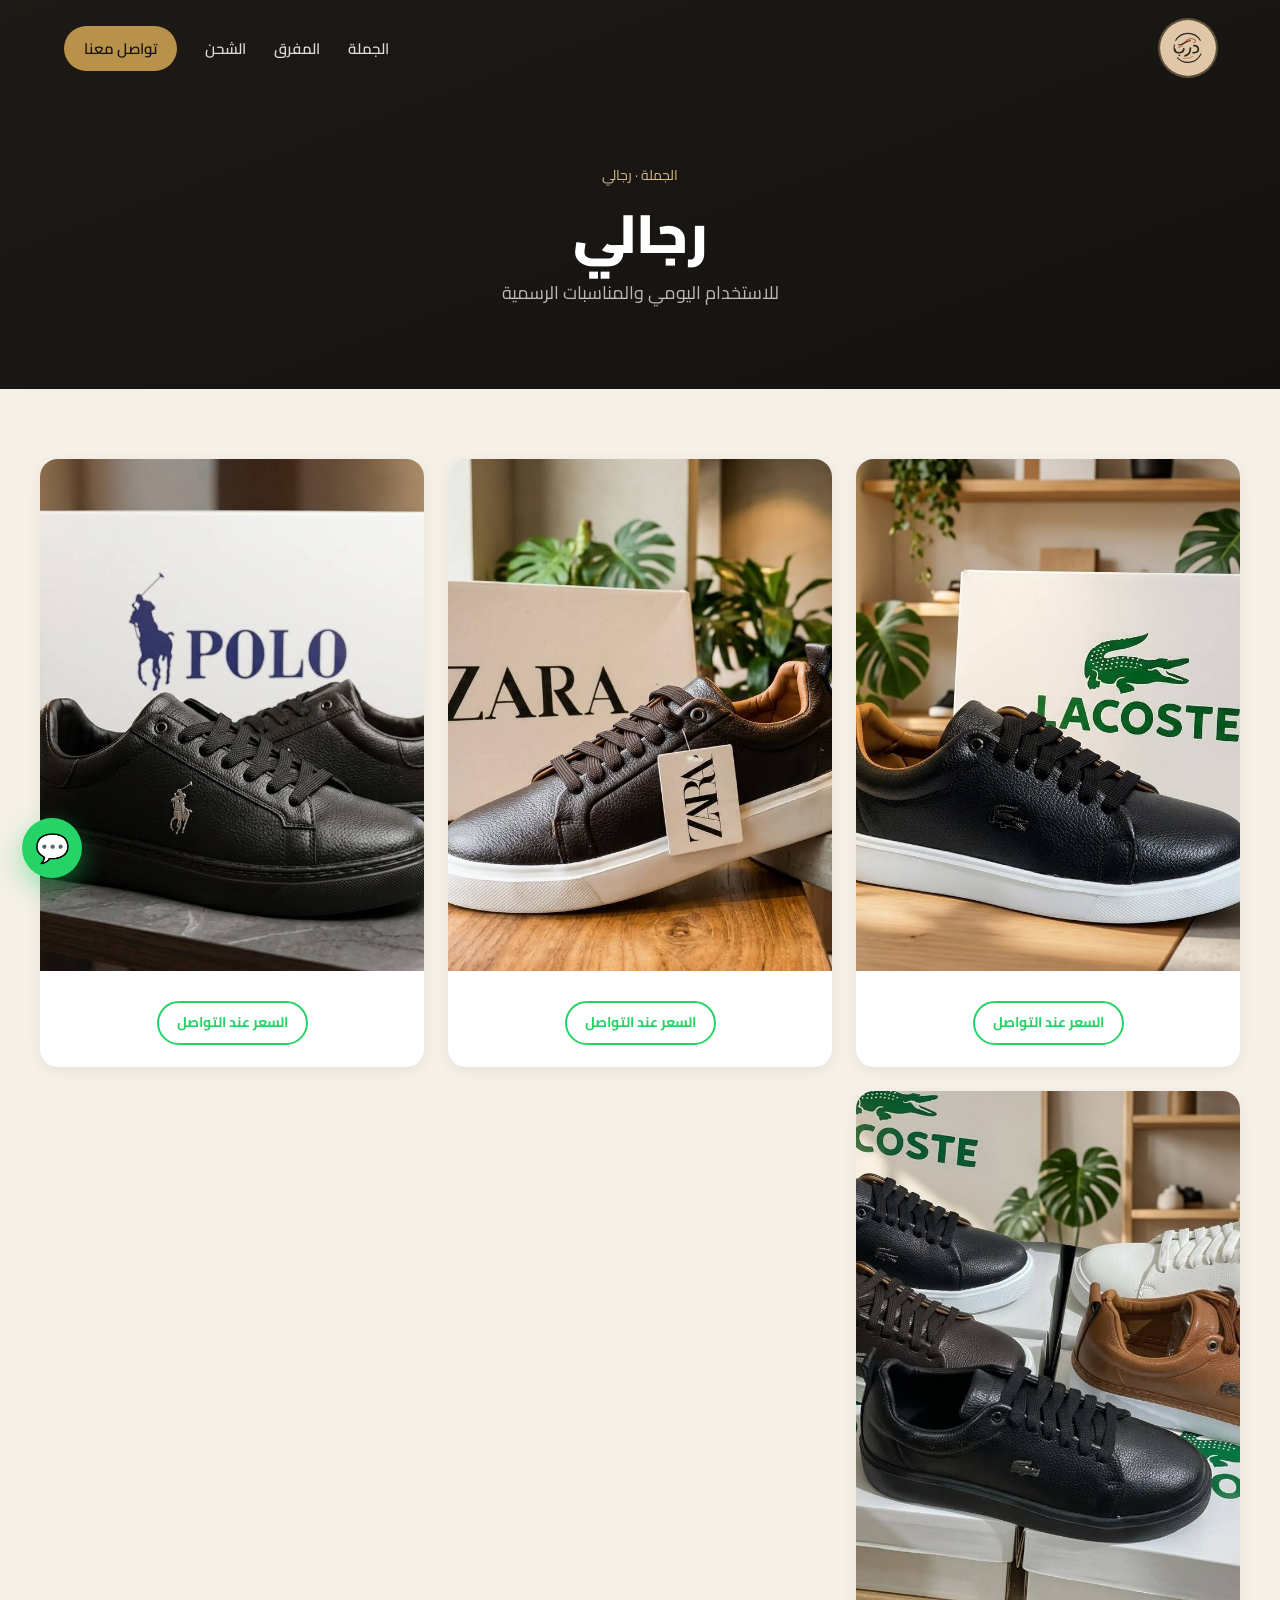
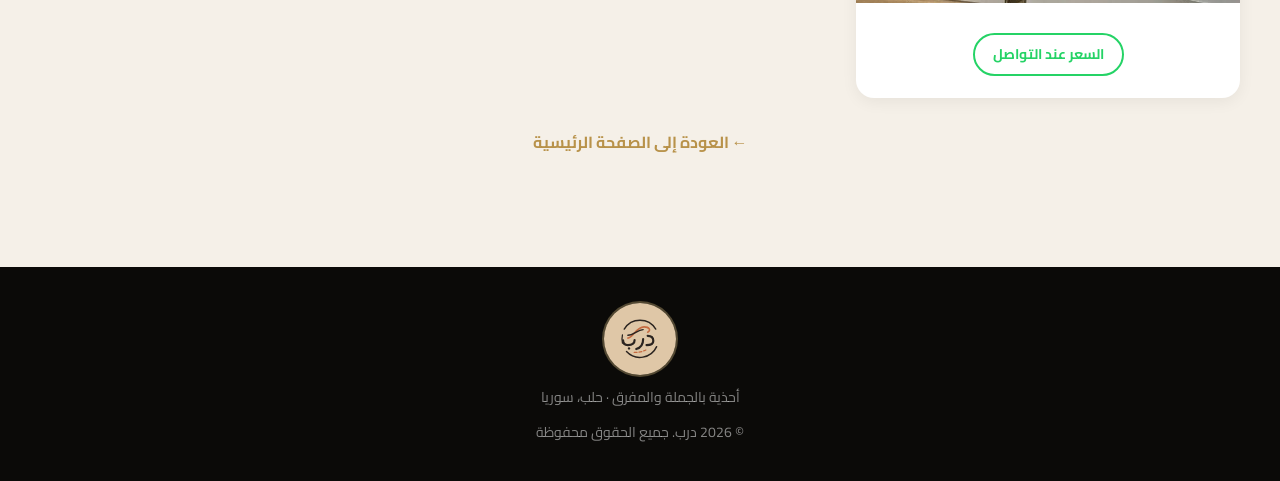
<file: category.html>
<!DOCTYPE html>
<html lang="ar" dir="rtl">
<head>
<meta charset="UTF-8">
<meta name="viewport" content="width=device-width, initial-scale=1.0">
<title>درب | الأقسام</title>
<meta name="description" content="تصفحوا موديلات درب بالجملة والمفرق في حلب.">
<meta name="robots" content="index, follow">
<meta name="theme-color" content="#14120f">
<link rel="preconnect" href="https://fonts.googleapis.com">
<link rel="preconnect" href="https://fonts.gstatic.com" crossorigin>
<link href="https://fonts.googleapis.com/css2?family=Cairo:wght@300;400;600;700;900&display=swap" rel="stylesheet">
<link rel="icon" type="image/svg+xml" href="images/logo-sand.svg">
<link rel="stylesheet" href="style.css">
</head>
<body>

<header id="top">
  <div class="nav">
    <a href="index.html" class="logo"><img class="logo-img" src="images/logo-sand.svg" alt="درب"></a>
    <nav class="nav-links">
      <a href="index.html#wholesale">الجملة</a>
      <a href="index.html#retail">المفرق</a>
      <a href="index.html#shipping">الشحن</a>
      <a href="index.html#contact" class="nav-cta">تواصل معنا</a>
    </nav>
  </div>
</header>

<section class="cat-hero">
  <div class="wrap">
    <span class="crumb" id="crumb"></span>
    <h1 id="cat-title">تحميل...</h1>
    <p id="cat-desc"></p>
  </div>
</section>

<section style="padding-top:70px">
  <div class="wrap">
    <div class="products" id="items"></div>
    <p style="text-align:center;margin-top:30px"><a href="index.html" style="color:var(--gold);font-weight:700">← العودة إلى الصفحة الرئيسية</a></p>
  </div>
</section>

<footer>
  <div class="logo"><img class="logo-img" src="images/logo-sand.svg" alt="درب"></div>
  <p>أحذية بالجملة والمفرق · حلب، سوريا</p>
  <p style="margin-top:10px">© 2026 درب. جميع الحقوق محفوظة</p>
</footer>

<a class="float-wa" id="float-wa" href="#" target="_blank" rel="noopener" aria-label="واتساب">💬</a>

<script src="catalog.js"></script>
<script>
  const params = new URLSearchParams(location.search);
  const section = params.get('s') === 'retail' ? 'retail' : 'wholesale';
  const index = parseInt(params.get('c'), 10) || 0;
  const label = section === 'retail' ? 'المفرق' : 'الجملة';
  const cat = (CATALOG[section] || [])[index];

  document.getElementById('float-wa').href = waLink();

  if (!cat) {
    document.getElementById('cat-title').textContent = 'القسم غير موجود';
    document.getElementById('cat-desc').textContent = 'يمكنكم العودة إلى الصفحة الرئيسية لاختيار قسم آخر.';
  } else {
    document.title = 'درب | ' + cat.name + ' ' + label;
    document.getElementById('crumb').textContent = label + ' · ' + cat.name;
    document.getElementById('cat-title').textContent = cat.name;
    document.getElementById('cat-desc').textContent = cat.desc;

    const wrap = document.getElementById('items');
    cat.items.forEach((item, i) => {
      const card = document.createElement('div');
      card.className = 'product reveal' + (i % 3 === 1 ? ' d1' : i % 3 === 2 ? ' d2' : '');

      const link = document.createElement('a');
      link.className = 'pimg';
      link.href = 'model.html?s=' + section + '&c=' + index + '&m=' + i;
      link.appendChild(makeImg(item.photos[0], cat.name, 'صورة قريباً'));
      card.appendChild(link);

      const body = document.createElement('div');
      body.className = 'pbody';
      const price = document.createElement('a');
      const hasPrice = !!item.price;
      price.className = 'ask-btn';
      price.href = waLink(priceMsg(item.photos[0]));
      price.target = '_blank';
      price.rel = 'noopener';
      price.textContent = hasPrice ? item.price : 'السعر عند التواصل';
      body.appendChild(price);
      card.appendChild(body);
      wrap.appendChild(card);
    });
  }

  const io = new IntersectionObserver(entries => {
    entries.forEach(en => {
      if (en.isIntersecting) { en.target.classList.add('in'); io.unobserve(en.target); }
    });
  }, { threshold: 0.12 });
  document.querySelectorAll('.reveal').forEach(el => io.observe(el));

  const header = document.querySelector('header');
  window.addEventListener('scroll', () => header.classList.toggle('scrolled', window.scrollY > 40));
</script>
</body>
</html>
</file>
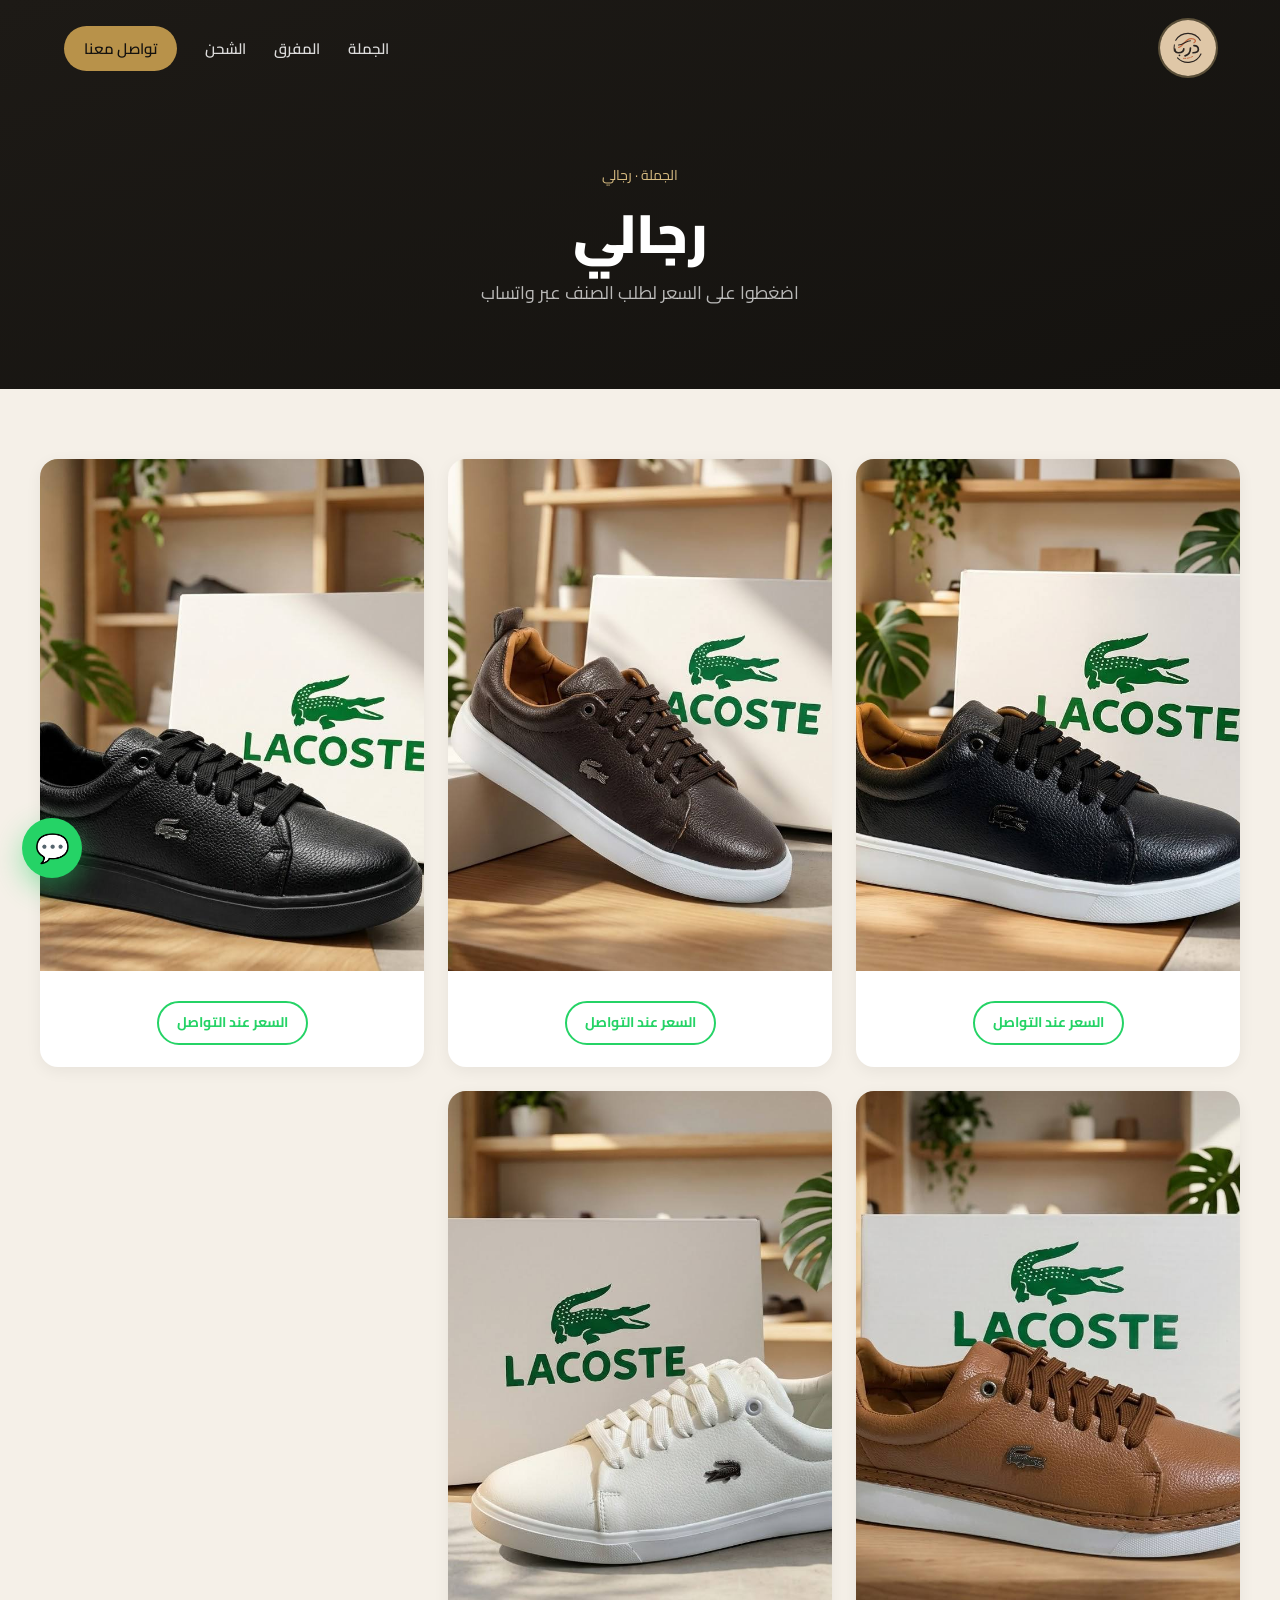
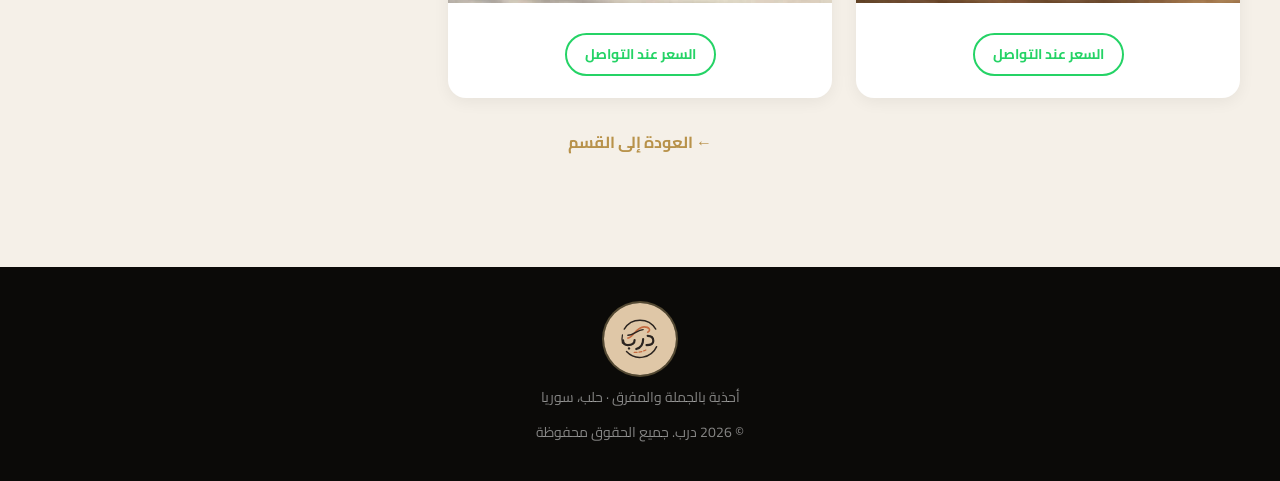
<file: model.html>
<!DOCTYPE html>
<html lang="ar" dir="rtl">
<head>
<meta charset="UTF-8">
<meta name="viewport" content="width=device-width, initial-scale=1.0">
<title>درب | الصنف</title>
<meta name="robots" content="index, follow">
<meta name="theme-color" content="#14120f">
<link rel="preconnect" href="https://fonts.googleapis.com">
<link rel="preconnect" href="https://fonts.gstatic.com" crossorigin>
<link href="https://fonts.googleapis.com/css2?family=Cairo:wght@300;400;600;700;900&display=swap" rel="stylesheet">
<link rel="icon" type="image/svg+xml" href="images/logo-sand.svg">
<link rel="stylesheet" href="style.css">
</head>
<body>

<header id="top">
  <div class="nav">
    <a href="index.html" class="logo"><img class="logo-img" src="images/logo-sand.svg" alt="درب"></a>
    <nav class="nav-links">
      <a href="index.html#wholesale">الجملة</a>
      <a href="index.html#retail">المفرق</a>
      <a href="index.html#shipping">الشحن</a>
      <a href="index.html#contact" class="nav-cta">تواصل معنا</a>
    </nav>
  </div>
</header>

<section class="cat-hero">
  <div class="wrap">
    <span class="crumb" id="crumb"></span>
    <h1 id="m-title">تحميل...</h1>
    <p id="m-sub">اضغطوا على السعر لطلب الصنف عبر واتساب</p>
  </div>
</section>

<section style="padding-top:70px">
  <div class="wrap">
    <div class="products" id="photos"></div>
    <p style="text-align:center;margin-top:30px"><a id="back" href="index.html" style="color:var(--gold);font-weight:700">← العودة إلى القسم</a></p>
  </div>
</section>

<footer>
  <div class="logo"><img class="logo-img" src="images/logo-sand.svg" alt="درب"></div>
  <p>أحذية بالجملة والمفرق · حلب، سوريا</p>
  <p style="margin-top:10px">© 2026 درب. جميع الحقوق محفوظة</p>
</footer>

<a class="float-wa" id="float-wa" href="#" target="_blank" rel="noopener" aria-label="واتساب">💬</a>

<script src="catalog.js"></script>
<script>
  const params = new URLSearchParams(location.search);
  const section = params.get('s') === 'retail' ? 'retail' : 'wholesale';
  const index = parseInt(params.get('c'), 10) || 0;
  const mi = parseInt(params.get('m'), 10) || 0;
  const label = section === 'retail' ? 'المفرق' : 'الجملة';
  const cat = (CATALOG[section] || [])[index];
  const item = cat ? cat.items[mi] : null;

  document.getElementById('float-wa').href = waLink();

  if (!item) {
    document.getElementById('m-title').textContent = 'الصنف غير موجود';
    document.getElementById('m-sub').textContent = 'يمكنكم العودة إلى الصفحة الرئيسية.';
  } else {
    document.title = 'درب | ' + cat.name + ' ' + label;
    document.getElementById('crumb').textContent = label + ' · ' + cat.name;
    document.getElementById('m-title').textContent = cat.name;
    document.getElementById('back').href = 'category.html?s=' + section + '&c=' + index;

    const wrap = document.getElementById('photos');
    item.photos.forEach((src, p) => {
      const card = document.createElement('div');
      card.className = 'product reveal' + (p % 3 === 1 ? ' d1' : p % 3 === 2 ? ' d2' : '');

      const pimg = document.createElement('div');
      pimg.className = 'pimg';
      pimg.appendChild(makeImg(src, cat.name, 'صورة قريباً'));
      card.appendChild(pimg);

      const body = document.createElement('div');
      body.className = 'pbody';
      const price = document.createElement('a');
      price.className = 'ask-btn';
      price.href = waLink(priceMsg(src));
      price.target = '_blank';
      price.rel = 'noopener';
      price.textContent = item.price || 'السعر عند التواصل';
      body.appendChild(price);
      card.appendChild(body);
      wrap.appendChild(card);
    });
  }

  const io = new IntersectionObserver(entries => {
    entries.forEach(en => {
      if (en.isIntersecting) { en.target.classList.add('in'); io.unobserve(en.target); }
    });
  }, { threshold: 0.12 });
  document.querySelectorAll('.reveal').forEach(el => io.observe(el));

  const header = document.querySelector('header');
  window.addEventListener('scroll', () => header.classList.toggle('scrolled', window.scrollY > 40));
</script>
</body>
</html>
</file>
<file: style.css>
:root {
  --ink: #14120f;
  --ink-soft: #2a2622;
  --paper: #f5f0e8;
  --paper-2: #ebe4d6;
  --gold: #b8924a;
  --gold-soft: #d9bd82;
  --muted: #7d766b;
  --wa: #25d366;
  --radius: 18px;
  --ease: cubic-bezier(.2,.7,.2,1);
}
* { box-sizing: border-box; margin: 0; padding: 0; }
html { scroll-behavior: smooth; }
body {
  font-family: "Cairo", "Segoe UI", Tahoma, sans-serif;
  background: var(--paper);
  color: var(--ink);
  line-height: 1.8;
  -webkit-font-smoothing: antialiased;
  overflow-x: hidden;
}
a { color: inherit; text-decoration: none; }
img { display: block; max-width: 100%; }
section { padding: 110px 24px; }
.wrap { max-width: 1200px; margin: auto; }

/* ---------- Header ---------- */
header { position: fixed; inset: 0 0 auto 0; z-index: 50; transition: background .3s, box-shadow .3s; }
header.scrolled { background: rgba(20,18,15,.92); backdrop-filter: blur(10px); box-shadow: 0 1px 0 rgba(255,255,255,.06); }
.nav { max-width: 1200px; margin: auto; padding: 20px 24px; display: flex; align-items: center; justify-content: space-between; color: #fff; }
.logo { font-size: 30px; font-weight: 900; letter-spacing: 2px; }
.logo i { font-style: normal; color: var(--gold-soft); }
.nav-links { display: flex; align-items: center; gap: 28px; font-size: 15px; font-weight: 600; }
.nav-links a { opacity: .85; transition: opacity .2s, color .2s; }
.nav-links a:hover { opacity: 1; color: var(--gold-soft); }
.nav-cta { background: var(--gold); color: var(--ink) !important; padding: 9px 20px; border-radius: 40px; opacity: 1 !important; }

/* ---------- Buttons ---------- */
.btns { display: flex; gap: 14px; flex-wrap: wrap; }
.btn {
  display: inline-flex; align-items: center; gap: 8px; padding: 15px 30px; border-radius: 50px;
  font-weight: 700; font-size: 16px; border: 0; cursor: pointer;
  transition: transform .25s var(--ease), box-shadow .25s, background .25s, color .25s;
}
.btn:hover { transform: translateY(-3px); }
.btn-gold { background: var(--gold); color: var(--ink); box-shadow: 0 10px 30px rgba(184,146,74,.35); position: relative; overflow: hidden; }
.btn-gold::after {
  content: ""; position: absolute; top: 0; left: -75%; width: 50%; height: 100%;
  background: linear-gradient(120deg, transparent, rgba(255,255,255,.5), transparent);
  animation: shine 3.5s infinite;
}
@keyframes shine { 0%,60% { left: -75%; } 100% { left: 130%; } }
.btn-gold:hover { background: var(--gold-soft); }
.btn-ghost { border: 1.5px solid rgba(255,255,255,.35); color: #fff; background: transparent; }
.btn-ghost:hover { border-color: var(--gold-soft); color: var(--gold-soft); }
.btn-wa { background: var(--wa); color: #fff; }

/* ---------- Hero ---------- */
.hero {
  min-height: 100vh;
  background:
    radial-gradient(circle at 80% 20%, rgba(184,146,74,.35), transparent 45%),
    radial-gradient(circle at 10% 90%, rgba(184,146,74,.2), transparent 40%),
    linear-gradient(160deg, #1d1a16 0%, var(--ink) 100%);
  color: #fff;
  display: flex; align-items: center;
  padding: 140px 24px 100px;
  position: relative; overflow: hidden;
}
.hero::before {
  content: ""; position: absolute; width: 520px; height: 520px; border-radius: 50%;
  border: 1px solid rgba(217,189,130,.12); top: -180px; left: -160px;
  animation: spin 40s linear infinite;
}
@keyframes spin { to { transform: rotate(360deg); } }
.hero-inner {
  max-width: 1200px; margin: auto; width: 100%;
  display: grid; grid-template-columns: 1.1fr .9fr; gap: 60px; align-items: center;
  position: relative; z-index: 1;
}
.eyebrow {
  display: inline-block; color: var(--gold-soft); font-size: 14px; letter-spacing: 3px;
  text-transform: uppercase; border: 1px solid rgba(217,189,130,.4);
  padding: 6px 16px; border-radius: 40px; margin-bottom: 26px;
}
.hero h1 { font-size: 64px; line-height: 1.25; font-weight: 900; margin-bottom: 22px; }
.hero h1 em { font-style: normal; color: var(--gold-soft); }
.hero p { font-size: 18px; opacity: .8; max-width: 520px; margin-bottom: 40px; }

/* Emblem (replaces the old box) */
.emblem { position: relative; width: 360px; height: 360px; margin: auto; }
.ring { position: absolute; border-radius: 50%; }
.ring.r1 { inset: 0; border: 1px dashed rgba(217,189,130,.45); animation: spin 28s linear infinite; }
.ring.r2 { inset: 42px; border: 1px solid rgba(217,189,130,.25); animation: spin 18s linear infinite reverse; }
.ring.r2::after {
  content: ""; position: absolute; top: -5px; left: 50%; width: 10px; height: 10px; margin-left: -5px;
  border-radius: 50%; background: var(--gold-soft); box-shadow: 0 0 14px var(--gold-soft);
}
.core {
  position: absolute; inset: 92px; border-radius: 50%;
  background: radial-gradient(circle at 35% 30%, #4a3f32, #1a1714 70%);
  border: 1px solid rgba(217,189,130,.35);
  display: flex; align-items: center; justify-content: center;
  font-size: 58px; font-weight: 900; color: var(--gold-soft);
  box-shadow: 0 0 60px rgba(184,146,74,.35);
  animation: breathe 4s ease-in-out infinite;
}
.core span { color: #fff; }
@keyframes breathe {
  0%,100% { box-shadow: 0 0 40px rgba(184,146,74,.25); transform: scale(1); }
  50% { box-shadow: 0 0 80px rgba(184,146,74,.5); transform: scale(1.03); }
}
.chip {
  position: absolute; background: rgba(20,18,15,.85); backdrop-filter: blur(6px);
  border: 1px solid rgba(217,189,130,.35); color: #fff;
  padding: 8px 18px; border-radius: 30px; font-size: 14px; font-weight: 700; white-space: nowrap;
  animation: float 6s ease-in-out infinite;
}
.chip.c1 { top: 4px; right: 40px; }
.chip.c2 { top: 90px; left: -10px; animation-delay: -1.5s; }
.chip.c3 { bottom: 90px; right: -14px; animation-delay: -3s; }
.chip.c4 { bottom: 6px; left: 50px; animation-delay: -4.5s; }
@keyframes float { 0%,100% { transform: translateY(0); } 50% { transform: translateY(-10px); } }

/* ---------- Marquee ---------- */
.marquee { background: var(--gold); color: var(--ink); padding: 16px 0; overflow: hidden; white-space: nowrap; font-weight: 700; font-size: 18px; letter-spacing: 2px; }
.marquee-track { display: inline-block; animation: slide 28s linear infinite; }
.marquee-track span { margin: 0 28px; }
@keyframes slide { from { transform: translateX(0); } to { transform: translateX(-50%); } }

/* ---------- Heads ---------- */
.head { text-align: center; margin-bottom: 60px; }
.kicker { color: var(--gold); font-size: 14px; letter-spacing: 3px; font-weight: 700; text-transform: uppercase; margin-bottom: 10px; display: block; }
.head h2 { font-size: 44px; font-weight: 900; line-height: 1.3; }
.head p { color: var(--muted); font-size: 17px; margin-top: 10px; }
.dark { background: var(--ink); color: #fff; }
.dark .head h2 { color: #fff; }
.dark .head p { color: rgba(255,255,255,.6); }

/* ---------- Choice ---------- */
.choice { display: grid; grid-template-columns: 1fr 1fr; gap: 24px; }
.choice-card {
  position: relative; border-radius: 26px; padding: 56px 44px; min-height: 340px;
  display: flex; flex-direction: column; justify-content: flex-end; overflow: hidden;
  transition: transform .35s var(--ease), box-shadow .35s;
}
.choice-card:hover { transform: translateY(-6px); box-shadow: 0 24px 50px rgba(0,0,0,.18); }
.choice-card .num { position: absolute; top: 24px; left: 32px; font-size: 130px; font-weight: 900; opacity: .08; line-height: 1; }
.choice-card .tag { font-size: 13px; letter-spacing: 2px; font-weight: 700; margin-bottom: 10px; }
.choice-card h3 { font-size: 40px; font-weight: 900; margin-bottom: 10px; }
.choice-card p { font-size: 16px; opacity: .85; margin-bottom: 24px; max-width: 420px; }
.choice-card .arrow {
  display: inline-flex; align-items: center; gap: 8px; font-weight: 700;
  background: #fff; color: var(--ink); padding: 10px 22px; border-radius: 30px; align-self: flex-start;
  transition: gap .25s;
}
.choice-card:hover .arrow { gap: 14px; }
.choice-wh { background: linear-gradient(140deg, #1f2a2a, var(--ink)); color: #fff; border: 1px solid rgba(217,189,130,.2); }
.choice-wh .tag { color: var(--gold-soft); }
.choice-rt { background: linear-gradient(140deg, var(--gold-soft), var(--gold)); color: var(--ink); }
.choice-rt .arrow { background: var(--ink); color: #fff; }
.choice-rt .num { color: var(--ink); }

/* ---------- Category tiles (home) ---------- */
.grid { display: grid; grid-template-columns: repeat(3, 1fr); gap: 22px; }
.cat {
  position: relative; border-radius: var(--radius); overflow: hidden; aspect-ratio: 4/5;
  background: var(--c, #2a2622); color: #fff; display: flex; flex-direction: column; justify-content: flex-end;
  padding: 26px; border: 0; text-align: right;
  transition: transform .35s var(--ease), box-shadow .35s;
}
.cat:hover { transform: translateY(-6px); box-shadow: 0 20px 40px rgba(0,0,0,.22); }
.cat img { position: absolute; inset: 0; width: 100%; height: 100%; object-fit: cover; transition: transform .6s var(--ease); }
.cat:hover img { transform: scale(1.07); }
.cat::after { content: ""; position: absolute; inset: 0; background: linear-gradient(to top, rgba(0,0,0,.75) 0%, rgba(0,0,0,.05) 60%); }
.cat .info { position: relative; z-index: 2; }
.cat h4 { font-size: 28px; font-weight: 900; }
.cat p { font-size: 15px; opacity: .85; margin: 4px 0 14px; }
.cat .more {
  display: inline-flex; gap: 6px; font-weight: 700; font-size: 14px; background: #fff; color: var(--ink);
  padding: 8px 18px; border-radius: 30px; align-self: flex-start; transition: background .2s;
}
.cat:hover .more { background: var(--gold-soft); }

/* placeholder used when an image is missing */
.ph {
  position: absolute; inset: 0; display: flex; align-items: center; justify-content: center; text-align: center;
  font-size: 40px; font-weight: 900; color: rgba(255,255,255,.12); padding: 10px; z-index: 0;
}
.product .ph { font-size: 18px; color: var(--muted); font-weight: 700; }

/* ---------- Category page ---------- */
.cat-hero {
  background: linear-gradient(160deg, #1d1a16, var(--ink));
  color: #fff; padding: 160px 24px 80px; text-align: center;
}
.cat-hero .crumb { color: var(--gold-soft); font-size: 14px; margin-bottom: 14px; display: inline-block; }
.cat-hero h1 { font-size: 54px; font-weight: 900; line-height: 1.2; }
.cat-hero p { color: rgba(255,255,255,.7); font-size: 18px; margin-top: 10px; }
.products { display: grid; grid-template-columns: repeat(3, 1fr); gap: 24px; }
.product {
  background: #fff; border-radius: var(--radius); overflow: hidden;
  box-shadow: 0 4px 16px rgba(0,0,0,.06);
  transition: transform .35s var(--ease), box-shadow .35s;
}
.product:hover { transform: translateY(-6px); box-shadow: 0 18px 36px rgba(0,0,0,.14); }
.product .pimg { display: block; position: relative; aspect-ratio: 3/4; background: var(--paper-2); overflow: hidden; }
.product .pimg img { position: absolute; inset: 0; width: 100%; height: 100%; object-fit: cover; transition: transform .6s var(--ease); }
.product:hover .pimg img { transform: scale(1.06); }
.product .pbody { padding: 16px 18px 20px; text-align: center; }
.price { font-size: 19px; font-weight: 900; color: var(--ink); }
.price.ask { font-size: 15px; font-weight: 600; color: var(--muted); }
.cat-cta { text-align: center; margin-top: 60px; }

/* ---------- Process ---------- */
.steps { display: grid; grid-template-columns: repeat(3, 1fr); gap: 24px; }
.step { background: #fff; padding: 40px 32px; border-radius: var(--radius); transition: transform .3s var(--ease); }
.step:hover { transform: translateY(-6px); }
.step .num { font-size: 64px; font-weight: 900; color: var(--paper-2); line-height: 1; margin-bottom: 14px; }
.step h3 { font-size: 22px; margin-bottom: 8px; }
.step p { color: var(--muted); font-size: 15px; }

/* ---------- Shipping (Syria only) ---------- */
.ship { background: var(--paper-2); }
.ship-card {
  max-width: 560px; margin: auto; background: #fff; border-radius: 24px; padding: 48px 36px;
  text-align: center; box-shadow: 0 10px 30px rgba(0,0,0,.06); transition: transform .3s var(--ease);
}
.ship-card:hover { transform: translateY(-6px); }
.ship-card .big { font-size: 46px; font-weight: 900; color: var(--ink); }
.ship-card .big span { color: var(--gold); }
.ship-card p { color: var(--muted); margin-top: 8px; }
.note { text-align: center; color: var(--muted); font-size: 15px; max-width: 640px; margin: 30px auto 0; }

/* ---------- Map ---------- */
.map-section { background: #0b0a08; color: #fff; }
.map-section .head h2 { color: #fff; }
.map-section .head p { color: rgba(255,255,255,.6); }
.map-box { max-width: 900px; margin: auto; position: relative; }
.map-box svg { width: 100%; height: auto; overflow: visible; }
.syria-shape {
  fill: rgba(217,189,130,.08); stroke: var(--gold-soft); stroke-width: 1.6;
  stroke-dasharray: 1; stroke-dashoffset: 1;
  transition: stroke-dashoffset 2.6s var(--ease), fill .8s .6s;
}
.map-box.in .syria-shape { stroke-dashoffset: 0; fill: rgba(217,189,130,.14); }
.map-label { fill: rgba(255,255,255,.22); font-size: 26px; font-weight: 900; letter-spacing: 6px; font-family: "Cairo", sans-serif; }
.city { fill: var(--gold-soft); opacity: 0; transition: opacity .6s; }
.map-box.in .city { opacity: 1; }
.city-label { fill: #fff; font-size: 12px; font-family: "Cairo", sans-serif; opacity: 0; transition: opacity .6s .4s; }
.map-box.in .city-label { opacity: .9; }
.home-dot { fill: var(--gold); }
.home-ping { fill: rgba(184,146,74,.5); transform-box: fill-box; transform-origin: center; animation: ping 2.2s ease-out infinite; }
@keyframes ping { 0% { transform: scale(1); opacity: .9; } 100% { transform: scale(4); opacity: 0; } }
.home-label { fill: var(--gold-soft); font-size: 17px; font-weight: 900; font-family: "Cairo", sans-serif; }
.route {
  fill: none; stroke: var(--gold-soft); stroke-width: 1.2; stroke-dasharray: 4 6; opacity: 0;
  animation: flow 1.6s linear infinite; transition: opacity 1s 1.8s;
}
.map-box.in .route { opacity: .7; }
@keyframes flow { to { stroke-dashoffset: -20; } }
.map-note { text-align: center; color: rgba(255,255,255,.5); font-size: 14px; margin-top: 24px; }

/* ---------- Contact ---------- */
.contact {
  background: radial-gradient(circle at 50% 0%, rgba(184,146,74,.3), transparent 60%), var(--ink);
  color: #fff; text-align: center;
}
.contact h2 { font-size: 50px; font-weight: 900; margin-bottom: 14px; }
.contact p { color: rgba(255,255,255,.7); font-size: 18px; margin-bottom: 40px; }
.contact .btns { justify-content: center; }
.contact .kicker { color: var(--gold-soft); }

footer { background: #0b0a08; color: rgba(255,255,255,.5); text-align: center; padding: 36px 24px; font-size: 14px; }
footer .logo { color: #fff; font-size: 24px; margin-bottom: 8px; }

.float-wa {
  position: fixed; left: 22px; bottom: 22px; width: 60px; height: 60px; border-radius: 50%;
  background: var(--wa); color: #fff; display: flex; align-items: center; justify-content: center;
  font-size: 28px; box-shadow: 0 10px 28px rgba(37,211,102,.45); z-index: 40;
  transition: transform .2s; animation: pulse 2.4s infinite;
}
.float-wa:hover { transform: scale(1.08); }
@keyframes pulse {
  0% { box-shadow: 0 0 0 0 rgba(37,211,102,.55); }
  70% { box-shadow: 0 0 0 18px rgba(37,211,102,0); }
  100% { box-shadow: 0 0 0 0 rgba(37,211,102,0); }
}

/* ---------- Reveal on scroll ---------- */
.reveal { opacity: 0; transform: translateY(28px); transition: opacity .8s var(--ease), transform .8s var(--ease); }
.reveal.in { opacity: 1; transform: none; }
.reveal.d1 { transition-delay: .1s; }
.reveal.d2 { transition-delay: .2s; }
.reveal.d3 { transition-delay: .3s; }

/* ---------- Responsive ---------- */
@media (max-width: 960px) {
  .hero-inner { grid-template-columns: 1fr; }
  .emblem { width: 300px; height: 300px; }
  .core { inset: 76px; font-size: 48px; }
  .ring.r2 { inset: 36px; }
  .hero h1 { font-size: 46px; }
  .grid { grid-template-columns: repeat(2, 1fr); }
  .products { grid-template-columns: repeat(2, 1fr); }
  .choice { grid-template-columns: 1fr; }
  .steps { grid-template-columns: 1fr; }
  .nav-links a:not(.nav-cta) { display: none; }
  .head h2 { font-size: 34px; }
  .cat-hero h1 { font-size: 40px; }
}
@media (max-width: 560px) {
  .grid { grid-template-columns: 1fr; }
  .products { grid-template-columns: repeat(2, 1fr); gap: 14px; }
  .hero h1 { font-size: 36px; }
  .contact h2 { font-size: 36px; }
  section { padding: 80px 20px; }
  .choice-card { padding: 40px 26px; min-height: 280px; }
  .choice-card h3 { font-size: 32px; }
  .emblem { width: 250px; height: 250px; }
  .core { inset: 62px; font-size: 40px; }
  .chip { font-size: 12px; padding: 6px 12px; }
  .cat-hero { padding: 130px 20px 60px; }
}
@media (prefers-reduced-motion: reduce) {
  *, *::before, *::after { animation: none !important; transition: none !important; }
  .reveal { opacity: 1; transform: none; }
  .syria-shape { stroke-dashoffset: 0; }
  .city, .city-label, .route { opacity: 1; }
}

/* ---------- Brand logo ---------- */
.logo-img { display: block; width: 56px; height: 56px; border-radius: 50%; object-fit: cover; box-shadow: 0 0 0 2px rgba(217,189,130,.35); }
footer .logo-img { width: 72px; height: 72px; margin: 0 auto 10px; }
.core { overflow: hidden; background: none; border: 0; box-shadow: 0 0 60px rgba(184,146,74,.35); }
.core img { width: 100%; height: 100%; display: block; border-radius: 50%; object-fit: cover; }
.emblem .core { inset: 56px; }
@media (max-width: 960px) { .emblem .core { inset: 60px; } }
@media (max-width: 560px) { .emblem .core { inset: 56px; } .logo-img { width: 48px; height: 48px; } }

/* ---------- Models & colors ---------- */
a.product { display: block; color: inherit; }
.product .pimg .ph { font-size: 18px; color: var(--muted); font-weight: 700; }
.product .pbody { padding: 18px 18px 22px; }
.product .pbody h4 { font-size: 20px; font-weight: 900; color: var(--ink); margin-bottom: 2px; }
.product .pbody .sub { font-size: 14px; color: var(--muted); margin-bottom: 6px; }
.product .pbody .price { font-size: 18px; font-weight: 900; color: var(--ink); }
.product .pbody .price.ask { font-size: 15px; font-weight: 600; color: var(--muted); }
.ask-btn {
  display: inline-block; margin-top: 12px; border: 2px solid var(--wa); color: var(--wa);
  padding: 7px 18px; border-radius: 24px; font-weight: 700; font-size: 14px; transition: background .2s, color .2s;
}
.product:hover .ask-btn, .ask-btn:hover { background: var(--wa); color: #fff; }
.products { grid-template-columns: repeat(3, 1fr); }
@media (max-width: 960px) { .products { grid-template-columns: repeat(2, 1fr); } }
@media (max-width: 560px) { .products { grid-template-columns: repeat(2, 1fr); gap: 14px; } .product .pbody h4 { font-size: 17px; } }
</file>
